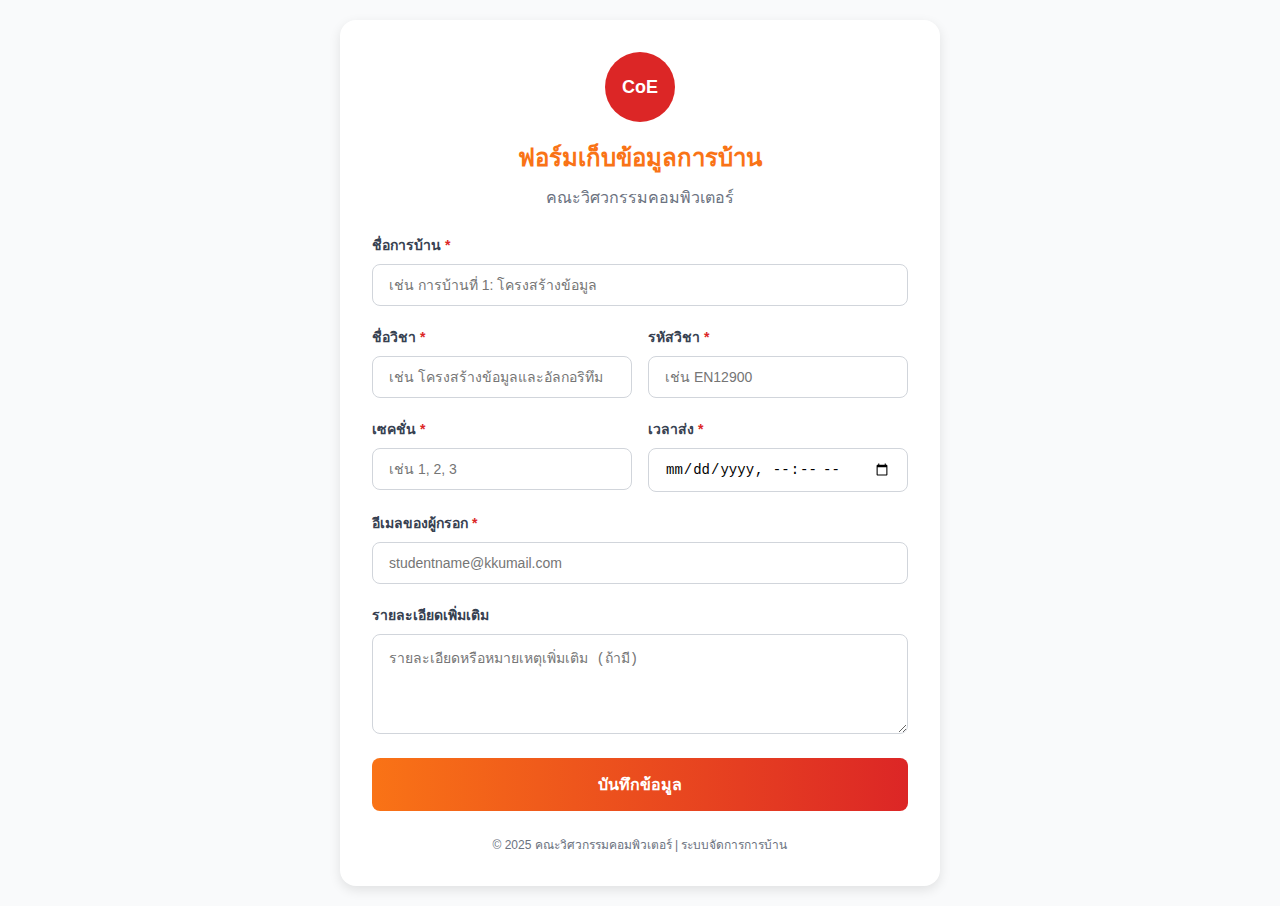
<file: index.html>
<!DOCTYPE html>
<html lang="th">

<head>
    <meta charset="UTF-8">
    <meta name="viewport" content="width=device-width, initial-scale=1.0">
    <title>ฟอร์มเก็บข้อมูลการบ้าน - คณะวิศวกรรมคอมพิวเตอร์</title>
    <link rel="stylesheet" href="styles.css">
</head>

<body>
    <div class="loading">
        <div class="spinner">
            <div class="spinner-text">กำลังบันทึกข้อมูล</div>
            <div class="spinner-dots">
                <div class="spinner-dot"></div>
                <div class="spinner-dot"></div>
                <div class="spinner-dot"></div>
            </div>
        </div>
    </div>

    <div class="container">
        <div class="header">
            <div class="logo">CoE</div>
            <h1>ฟอร์มเก็บข้อมูลการบ้าน</h1>
            <p class="subtitle">คณะวิศวกรรมคอมพิวเตอร์</p>
        </div>

        <!-- เอา action และ method ออก เพื่อให้ JavaScript จัดการ -->
        <form id="homeworkForm">
            <div class="form-group">
                <label for="assignment">ชื่อการบ้าน <span class="required">*</span></label>
                <input type="text" id="assignment" name="assignment" required
                    placeholder="เช่น การบ้านที่ 1: โครงสร้างข้อมูล">
            </div>

            <div class="form-row">
                <div class="form-group">
                    <label for="subject">ชื่อวิชา <span class="required">*</span></label>
                    <input type="text" id="subject" name="subject" required
                        placeholder="เช่น โครงสร้างข้อมูลและอัลกอริทึม">
                </div>

                <div class="form-group">
                    <label for="subjectCode">รหัสวิชา <span class="required">*</span></label>
                    <input type="text" id="subjectCode" name="subjectCode" required placeholder="เช่น EN12900"
                        pattern="[A-Z]{2}\s?\d{5}">
                </div>
            </div>

            <div class="form-row">
                <div class="form-group">
                    <label for="section">เซคชั่น <span class="required">*</span></label>
                    <input type="number" id="section" name="section" required min="1" max="99"
                        placeholder="เช่น 1, 2, 3">
                </div>

                <div class="form-group">
                    <label for="dueTime">เวลาส่ง <span class="required">*</span></label>
                    <input type="datetime-local" id="dueTime" name="dueTime" required>
                </div>
            </div>

            <div class="form-group">
                <label for="email">อีเมลของผู้กรอก <span class="required">*</span></label>
                <input type="email" id="email" name="email" required placeholder="studentname@kkumail.com">
            </div>

            <div class="form-group">
                <label for="description">รายละเอียดเพิ่มเติม</label>
                <textarea id="description" name="description"
                    placeholder="รายละเอียดหรือหมายเหตุเพิ่มเติม (ถ้ามี)"></textarea>
            </div>

            <button type="submit" class="submit-btn">บันทึกข้อมูล</button>
        </form>

        <div class="footer">
            <p>© 2025 คณะวิศวกรรมคอมพิวเตอร์ | ระบบจัดการการบ้าน</p>
        </div>
    </div>

    <script src="script.js"></script>
</body>

</html>
</file>
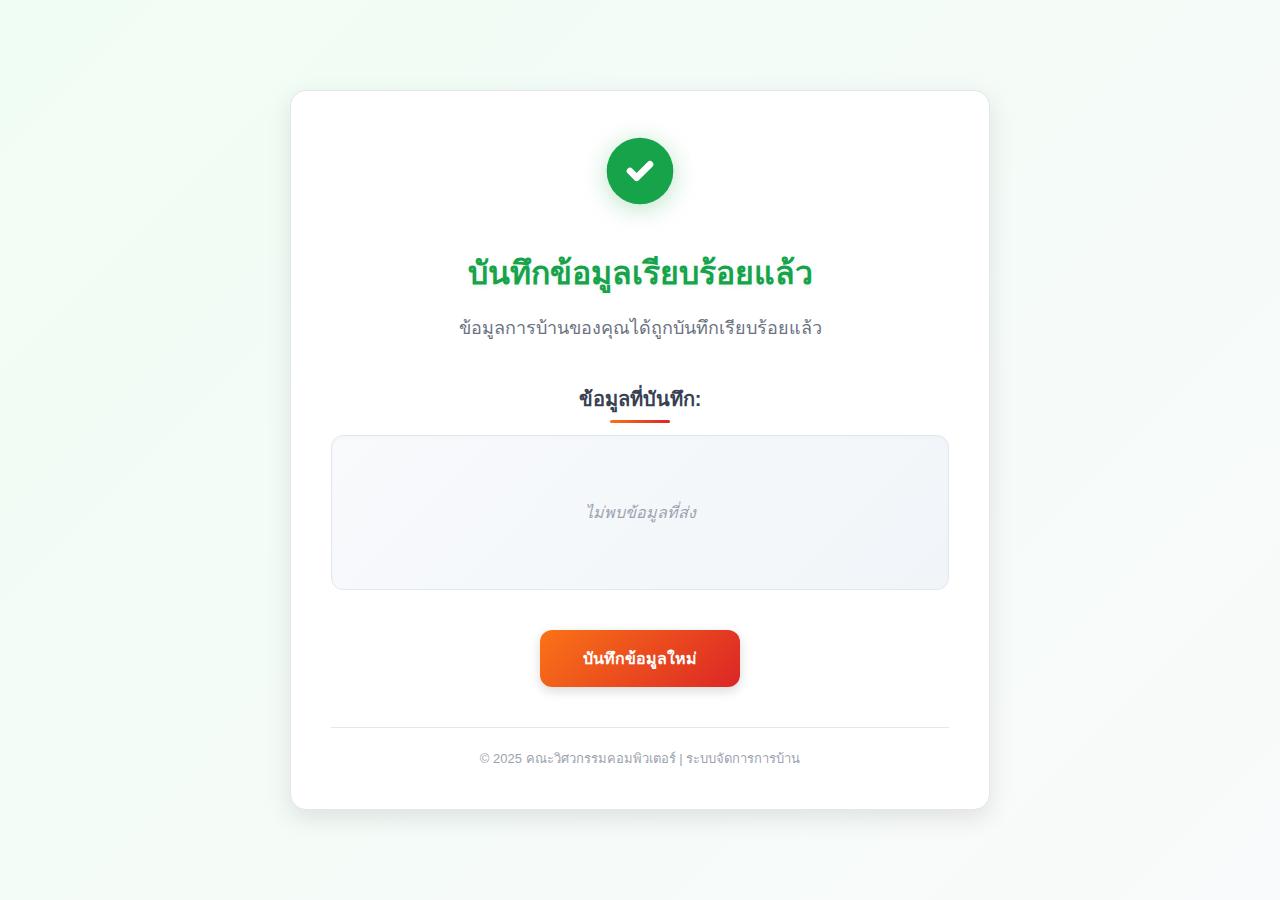
<file: success.html>
<!DOCTYPE html>
<html lang="th">

<head>
    <meta charset="UTF-8">
    <meta name="viewport" content="width=device-width, initial-scale=1.0">
    <title>บันทึกข้อมูลสำเร็จ - คณะวิศวกรรมคอมพิวเตอร์</title>
    <link rel="stylesheet" href="success-styles.css">
</head>

<body>
    <div class="container">
        <div class="success-page">
            <div class="success-icon">
                <svg width="80" height="80" viewBox="0 0 24 24" fill="none" xmlns="http://www.w3.org/2000/svg">
                    <circle cx="12" cy="12" r="10" fill="#16a34a"/>
                    <path d="M9 12l2 2 4-4" stroke="white" stroke-width="2" stroke-linecap="round" stroke-linejoin="round"/>
                </svg>
            </div>
            
            <h1 class="success-title">บันทึกข้อมูลเรียบร้อยแล้ว</h1>
            <p class="success-message">ข้อมูลการบ้านของคุณได้ถูกบันทึกเรียบร้อยแล้ว</p>
            
            <div class="submitted-data">
                <h3>ข้อมูลที่บันทึก:</h3>
                <div class="data-display" id="dataDisplay">
                    <!-- ข้อมูลจะถูกแสดงที่นี่ -->
                </div>
            </div>
            
            <div class="action-buttons">
                <button onclick="submitAnother()" class="submit-another-btn">บันทึกข้อมูลใหม่</button>
            </div>
            
            <div class="footer">
                <p>© 2025 คณะวิศวกรรมคอมพิวเตอร์ | ระบบจัดการการบ้าน</p>
            </div>
        </div>
    </div>

    <script>
        // ฟังก์ชันแสดงข้อมูลที่ส่งมา
        function displaySubmittedData() {
            const urlParams = new URLSearchParams(window.location.search);
            const dataDisplay = document.getElementById('dataDisplay');
            
            if (urlParams.size === 0) {
                dataDisplay.innerHTML = '<p class="no-data">ไม่พบข้อมูลที่ส่ง</p>';
                return;
            }
            
            // จัดรูปแบบเวลา
            function formatDateTime(dateTimeStr) {
                if (!dateTimeStr) return 'ไม่ระบุ';
                const date = new Date(dateTimeStr);
                return date.toLocaleString('th-TH', {
                    year: 'numeric',
                    month: 'long',
                    day: 'numeric',
                    hour: '2-digit',
                    minute: '2-digit'
                });
            }
            
            const data = {
                assignment: urlParams.get('assignment') || 'ไม่ระบุ',
                subject: urlParams.get('subject') || 'ไม่ระบุ',
                subjectCode: urlParams.get('subjectCode') || 'ไม่ระบุ',
                section: urlParams.get('section') || 'ไม่ระบุ',
                dueTime: formatDateTime(urlParams.get('dueTime')),
                email: urlParams.get('email') || 'ไม่ระบุ',
                description: urlParams.get('description') || 'ไม่มี'
            };
            
            dataDisplay.innerHTML = `
                <div class="data-item">
                    <span class="data-label">ชื่อการบ้าน</span>
                    <span class="data-value">${data.assignment}</span>
                </div>
                <div class="data-item">
                    <span class="data-label">ชื่อวิชา</span>
                    <span class="data-value">${data.subject}</span>
                </div>
                <div class="data-item">
                    <span class="data-label">รหัสวิชา</span>
                    <span class="data-value">${data.subjectCode}</span>
                </div>
                <div class="data-item">
                    <span class="data-label">เซคชั่น</span>
                    <span class="data-value">${data.section}</span>
                </div>
                <div class="data-item">
                    <span class="data-label">เวลาส่ง</span>
                    <span class="data-value">${data.dueTime}</span>
                </div>
                <div class="data-item">
                    <span class="data-label">อีเมล</span>
                    <span class="data-value">${data.email}</span>
                </div>
                <div class="data-item">
                    <span class="data-label">รายละเอียดเพิ่มเติม</span>
                    <span class="data-value">${data.description}</span>
                </div>
            `;
        }
        
        // ฟังก์ชันไปหน้าบันทึกใหม่
        function submitAnother() {
            window.location.href = 'index.html';
        }
        
        // แสดงข้อมูลเมื่อโหลดหน้า
        document.addEventListener('DOMContentLoaded', displaySubmittedData);
    </script>
</body>

</html>
</file>
<file: styles.css>
* {
  margin: 0;
  padding: 0;
  box-sizing: border-box;
}

body {
  font-family: 'Segoe UI', Tahoma, Geneva, Verdana, sans-serif;
  background: #f9fafb;
  min-height: 100vh;
  display: flex;
  align-items: center;
  justify-content: center;
  padding: 20px;
}

.container {
  background: #fff;
  border-radius: 16px;
  box-shadow: 0 4px 12px rgba(0,0,0,0.1);
  padding: 32px;
  max-width: 600px;
  width: 100%;
}

.header {
  text-align: center;
  margin-bottom: 24px;
}

.logo {
  width: 70px;
  height: 70px;
  border-radius: 50%;
  background: #dc2626;
  display: flex;
  align-items: center;
  justify-content: center;
  color: #fff;
  font-weight: 700;
  font-size: 18px;
  margin: 0 auto 16px;
}

h1 {
  font-size: 24px;
  font-weight: 700;
  color: #f97316;
  margin-bottom: 8px;
}

.subtitle {
  color: #6b7280;
  font-size: 16px;
}

.form-group {
  margin-bottom: 20px;
}

label {
  display: block;
  margin-bottom: 8px;
  font-weight: 600;
  font-size: 14px;
  color: #374151;
}

.required {
  color: #dc2626;
}

input,
select,
textarea {
  width: 100%;
  padding: 12px 16px;
  border: 1px solid #d1d5db;
  border-radius: 8px;
  font-size: 14px;
  transition: border 0.2s, box-shadow 0.2s;
}

input:focus,
select:focus,
textarea:focus {
  border-color: #f97316;
  box-shadow: 0 0 0 3px rgba(249, 115, 22, 0.2);
  outline: none;
}

textarea {
  resize: vertical;
  min-height: 100px;
}

.form-row {
  display: grid;
  grid-template-columns: 1fr 1fr;
  gap: 16px;
}

.submit-btn {
  display: block;
  width: 100%;
  padding: 14px;
  border: none;
  border-radius: 8px;
  font-size: 16px;
  font-weight: 600;
  color: #fff;
  cursor: pointer;
  background: linear-gradient(to right, #f97316, #dc2626);
  transition: background 0.3s, transform 0.2s;
}

.submit-btn:hover {
  transform: translateY(-2px);
}

.footer {
  text-align: center;
  margin-top: 24px;
  font-size: 12px;
  color: #6b7280;
}

/* Responsive Design */
@media (max-width: 768px) {
  .form-row {
    grid-template-columns: 1fr;
    gap: 12px;
  }
  
  .container {
    padding: 24px 16px;
    margin: 10px;
  }
  
  h1 {
    font-size: 20px;
  }
}

/* Loading Spinner ใหม่ */
.loading {
    position: fixed;
    top: 0;
    left: 0;
    width: 100%;
    height: 100%;
    background: rgba(0, 0, 0, 0.8);
    backdrop-filter: blur(5px);
    display: none;
    justify-content: center;
    align-items: center;
    z-index: 9999;
    font-family: 'Segoe UI', Tahoma, Geneva, Verdana, sans-serif;
}

.spinner {
    position: relative;
    display: flex;
    flex-direction: column;
    align-items: center;
    gap: 20px;
}

/* แอนิเมชันวงกลมหลัก */
.spinner::before {
    content: '';
    width: 80px;
    height: 80px;
    border: 4px solid rgba(249, 115, 22, 0.2);
    border-top: 4px solid #f97316;
    border-right: 4px solid #dc2626;
    border-radius: 50%;
    animation: spinMain 1.5s cubic-bezier(0.68, -0.55, 0.265, 1.55) infinite;
    box-shadow: 0 0 25px rgba(249, 115, 22, 0.3);
}

/* วงกลมเล็กด้านใน */
.spinner::after {
    content: '';
    position: absolute;
    top: 20px;
    left: 50%;
    transform: translateX(-50%);
    width: 40px;
    height: 40px;
    border: 2px solid rgba(220, 38, 38, 0.3);
    border-bottom: 2px solid #dc2626;
    border-radius: 50%;
    animation: spinInner 1s linear infinite reverse;
}

/* ข้อความ Loading */
.spinner-text {
    color: #ffffff;
    font-size: 18px;
    font-weight: 600;
    letter-spacing: 2px;
    animation: pulse 2s ease-in-out infinite;
    text-shadow: 0 2px 10px rgba(0,0,0,0.5);
    margin-top: 20px;
}

/* จุดกระพริบ */
.spinner-dots {
    display: flex;
    gap: 8px;
}

.spinner-dot {
    width: 8px;
    height: 8px;
    background: linear-gradient(45deg, #f97316, #dc2626);
    border-radius: 50%;
    animation: bounce 1.4s ease-in-out infinite both;
    box-shadow: 0 2px 8px rgba(249, 115, 22, 0.4);
}

.spinner-dot:nth-child(1) { animation-delay: -0.32s; }
.spinner-dot:nth-child(2) { animation-delay: -0.16s; }
.spinner-dot:nth-child(3) { animation-delay: 0s; }

/* แอนิเมชัน */
@keyframes spinMain {
    0% {
        transform: rotate(0deg) scale(1);
        filter: hue-rotate(0deg);
    }
    50% {
        transform: rotate(180deg) scale(1.1);
        filter: hue-rotate(90deg);
    }
    100% {
        transform: rotate(360deg) scale(1);
        filter: hue-rotate(0deg);
    }
}

@keyframes spinInner {
    0% { transform: translateX(-50%) rotate(0deg); }
    100% { transform: translateX(-50%) rotate(360deg); }
}

@keyframes pulse {
    0%, 100% {
        opacity: 0.7;
        transform: scale(1);
    }
    50% {
        opacity: 1;
        transform: scale(1.05);
    }
}

@keyframes bounce {
    0%, 80%, 100% {
        transform: scale(0.8) translateY(0px);
        opacity: 0.5;
    }
    40% {
        transform: scale(1.2) translateY(-10px);
        opacity: 1;
    }
}

/* เอฟเฟ็กต์เพิ่มเติม */
.loading.show {
    animation: fadeIn 0.3s ease-out;
}

@keyframes fadeIn {
    from {
        opacity: 0;
        backdrop-filter: blur(0px);
    }
    to {
        opacity: 1;
        backdrop-filter: blur(5px);
    }
}

/* Responsive */
@media (max-width: 768px) {
    .spinner::before {
        width: 60px;
        height: 60px;
        border-width: 3px;
    }
    
    .spinner::after {
        top: 15px;
        width: 30px;
        height: 30px;
        border-width: 2px;
    }
    
    .spinner-text {
        font-size: 16px;
        margin-top: 15px;
    }
    
    .spinner-dot {
        width: 6px;
        height: 6px;
    }
}
</file>
<file: success-styles.css>
* {
  margin: 0;
  padding: 0;
  box-sizing: border-box;
}

body {
  font-family: 'Segoe UI', Tahoma, Geneva, Verdana, sans-serif;
  background: linear-gradient(135deg, #f0fdf4 0%, #f9fafb 100%);
  min-height: 100vh;
  display: flex;
  align-items: center;
  justify-content: center;
  padding: 20px;
}

.container {
  background: #fff;
  border-radius: 16px;
  box-shadow: 0 8px 25px rgba(0,0,0,0.1);
  padding: 40px;
  max-width: 700px;
  width: 100%;
  border: 1px solid #e5e7eb;
}

.success-page {
  text-align: center;
}

.success-icon {
  margin: 0 auto 32px;
  animation: bounceIn 0.8s ease-out;
  filter: drop-shadow(0 4px 12px rgba(22, 163, 74, 0.3));
}

@keyframes bounceIn {
  0% {
    transform: scale(0) rotate(-180deg);
    opacity: 0;
  }
  50% {
    transform: scale(1.2) rotate(0deg);
    opacity: 1;
  }
  100% {
    transform: scale(1) rotate(0deg);
  }
}

.success-title {
  font-size: 32px;
  font-weight: 700;
  color: #16a34a;
  margin-bottom: 16px;
  text-shadow: 0 2px 4px rgba(22, 163, 74, 0.1);
}

.success-message {
  font-size: 18px;
  color: #6b7280;
  margin-bottom: 40px;
  line-height: 1.6;
}

.submitted-data {
  text-align: left;
  margin-bottom: 40px;
}

.submitted-data h3 {
  font-size: 20px;
  font-weight: 600;
  color: #374151;
  margin-bottom: 20px;
  text-align: center;
  position: relative;
}

.submitted-data h3::after {
  content: '';
  position: absolute;
  bottom: -8px;
  left: 50%;
  transform: translateX(-50%);
  width: 60px;
  height: 3px;
  background: linear-gradient(to right, #f97316, #dc2626);
  border-radius: 2px;
}

.data-display {
  background: linear-gradient(135deg, #f8fafc 0%, #f1f5f9 100%);
  border-radius: 12px;
  padding: 24px;
  border: 1px solid #e2e8f0;
  box-shadow: inset 0 2px 4px rgba(0,0,0,0.02);
}

.data-item {
  display: flex;
  justify-content: space-between;
  align-items: flex-start;
  margin-bottom: 16px;
  padding: 12px 0;
  border-bottom: 1px solid #e2e8f0;
  transition: background-color 0.2s;
}

.data-item:hover {
  background-color: rgba(249, 115, 22, 0.05);
  border-radius: 6px;
  margin: 16px -12px 16px -12px;
  padding: 12px;
}

.data-item:last-child {
  margin-bottom: 0;
  border-bottom: none;
}

.data-label {
  font-weight: 600;
  color: #374151;
  min-width: 160px;
  flex-shrink: 0;
  position: relative;
}

.data-label::after {
  content: ':';
  margin-left: 4px;
  color: #f97316;
}

.data-value {
  color: #4b5563;
  text-align: right;
  word-break: break-word;
  font-weight: 500;
  background: #fff;
  padding: 4px 8px;
  border-radius: 4px;
  border: 1px solid #e5e7eb;
}

.no-data {
  text-align: center;
  color: #9ca3af;
  font-style: italic;
  padding: 40px 20px;
  font-size: 16px;
}

.action-buttons {
  display: flex;
  justify-content: center;
  margin-bottom: 40px;
}

.submit-another-btn {
  padding: 16px 40px;
  border: none;
  border-radius: 12px;
  font-size: 16px;
  font-weight: 600;
  cursor: pointer;
  transition: all 0.3s ease;
  box-shadow: 0 4px 12px rgba(0,0,0,0.15);
  position: relative;
  overflow: hidden;
  background: linear-gradient(135deg, #f97316 0%, #dc2626 100%);
  color: white;
  min-width: 200px;
}

.submit-another-btn::before {
  content: '';
  position: absolute;
  top: 0;
  left: -100%;
  width: 100%;
  height: 100%;
  background: linear-gradient(90deg, transparent, rgba(255,255,255,0.2), transparent);
  transition: left 0.5s;
}

.submit-another-btn:hover::before {
  left: 100%;
}

.submit-another-btn:hover {
  background: linear-gradient(135deg, #ea580c 0%, #b91c1c 100%);
  transform: translateY(-3px);
  box-shadow: 0 6px 20px rgba(249, 115, 22, 0.4);
}

.submit-another-btn:active {
  transform: translateY(-1px);
  box-shadow: 0 4px 12px rgba(249, 115, 22, 0.4);
}

.footer {
  text-align: center;
  font-size: 13px;
  color: #9ca3af;
  border-top: 1px solid #e5e7eb;
  padding-top: 20px;
  margin-top: 20px;
}

/* Animation สำหรับการแสดงข้อมูล */
.data-display {
  animation: fadeIn 0.5s ease-out;
}

@keyframes fadeIn {
  from {
    opacity: 0;
    transform: translateY(-10px);
  }
  to {
    opacity: 1;
    transform: translateY(0);
  }
}

/* Responsive Design */
@media (max-width: 768px) {
  .container {
    padding: 24px 20px;
    margin: 10px;
  }
  
  .success-title {
    font-size: 24px;
  }
  
  .success-message {
    font-size: 16px;
  }
  
  .submit-another-btn {
    width: 100%;
    padding: 14px 24px;
    min-width: auto;
  }
  
  .data-item {
    flex-direction: column;
    gap: 8px;
    align-items: flex-start;
  }
  
  .data-label {
    min-width: auto;
    margin-bottom: 4px;
  }
  
  .data-value {
    text-align: left;
    width: 100%;
  }
  
  .submitted-data h3 {
    font-size: 18px;
  }
}

@media (max-width: 480px) {
  .success-icon svg {
    width: 60px;
    height: 60px;
  }
  
  .success-title {
    font-size: 20px;
  }
  
  .success-message {
    font-size: 14px;
  }
  
  .data-display {
    padding: 16px;
  }
}
</file>
